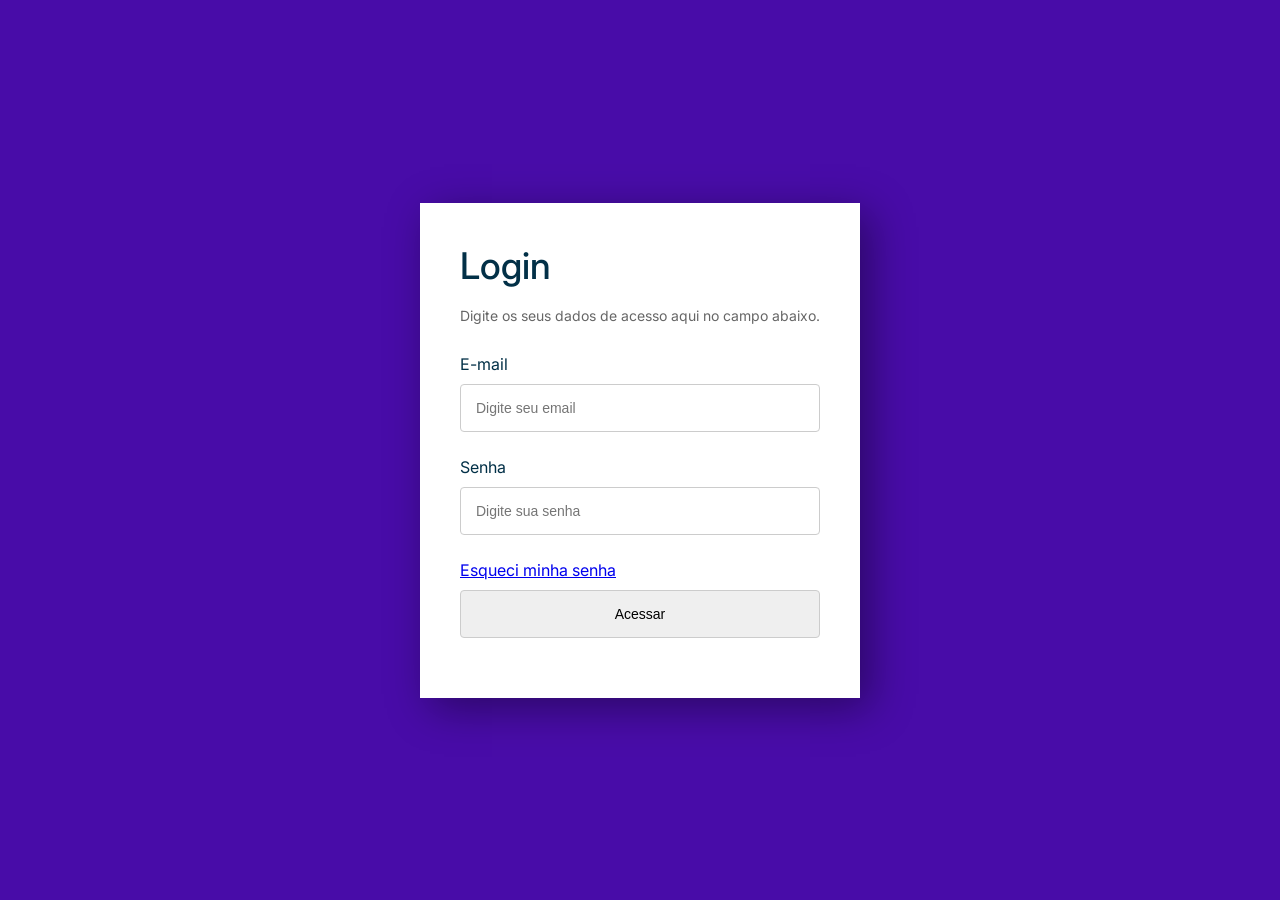
<file: login.html>
<!DOCTYPE html>
<html lang="pt-br">
<head>
    <meta charset="UTF-8">
    <meta name="viewport" content="width=device-width, initial-scale=1.0">
    <title>Login</title>
    <link rel="stylesheet" href="login.css">
</head>
<body>
     <div class="page">
       <form method="POST" class="formLogin" id="loginForm"> 
         <h1>Login</h1>
         <p>Digite os seus dados de acesso aqui no campo abaixo.</p>
         <label for="email">E-mail</label>
           <input type="email" id="email" class="email" 
           placeholder="Digite seu email" required autofocus/>
           <label for="password">Senha</label>
           <input type="password" id="password" name="password"
           placeholder="Digite sua senha" required/>
          <a href="/">Esqueci minha senha</a>
          <input type="submit" value="Acessar" class="btn">
       </form>
     </div>
</body>
</html>
</file>
<file: login.css>
@import url('https://fonts.googleapis.com/css2?family=Inter:wght@100;200;300;400;500;600;700;800;900&display=swap');

  body{
      font-family: 'Inter', sans-serif;
      margin: 0;
      padding: 0;
      color: #023047;
  }

  .page{
    display: flex;
    flex-direction: column;
    align-items:center;
    align-content:center;
    justify-content:center;
    width: 100%;
    height: 100vh;
    background-color: #480ca8;
  }

  .formLogin {
    display: flex;
    flex-direction: column;
    background-color: #fff;
    border: 7px;
    padding: 40px;
    box-shadow: 10px 10px 40px rgba(0, 0, 0, 0.4);
    gap: 5px;
  }

  .formLogin h1{
    padding: 0;
    margin: 0;
    font-weight: 500;
    font-size: 2.3em;
  }

  .formLogin p{
     display: inline-block;
     font-size: 14px;
     color: #666666;
     margin-bottom: 25px;
  }

  .formLogin input{
    padding: 15px;
    font-size: 14px;
    border: 1px solid #ccc;
    margin-bottom: 20px;
    margin-top: 5px;
    border-radius: 4px;
    transition: all linear 160ms;
    outline: none;
  }
</file>
